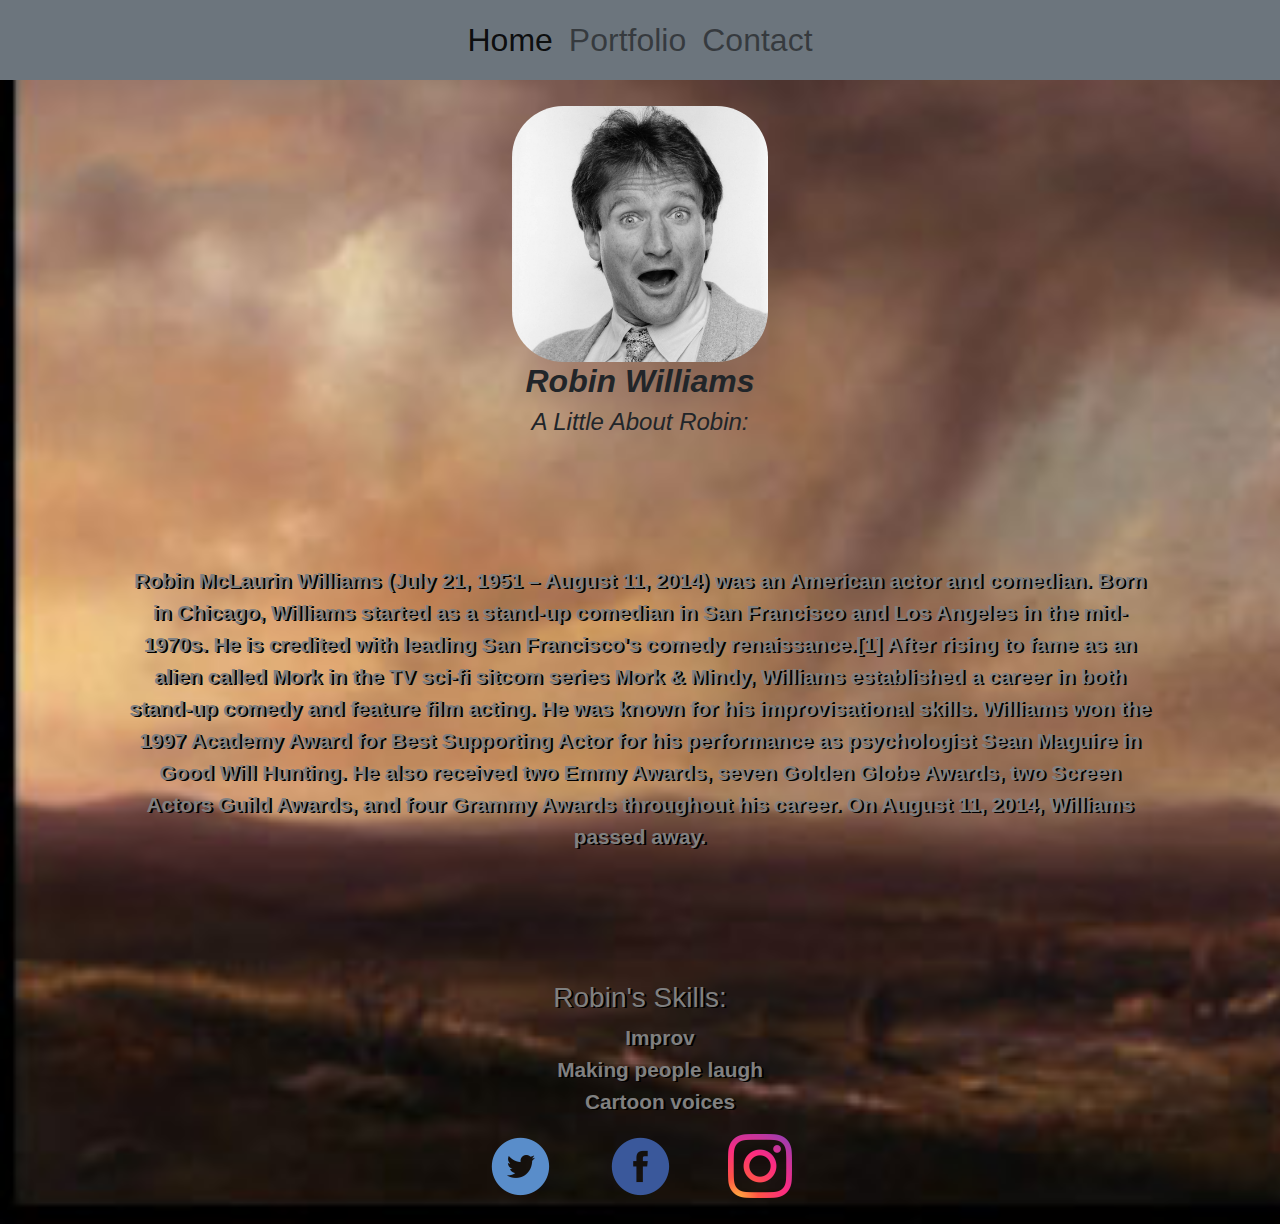
<file: index.html>
<!DOCTYPE html>
<html lang="en">
<head>
    <meta charset="UTF-8">
    <meta name="viewport" content="width=device-width, initial-scale=1.0">
    <meta http-equiv="X-UA-Compatible" content="ie=edge">
    <title>Responsive Project</title>
    
    <link rel="stylesheet" href="https://stackpath.bootstrapcdn.com/bootstrap/4.3.1/css/bootstrap.min.css" integrity="sha384-ggOyR0iXCbMQv3Xipma34MD+dH/1fQ784/j6cY/iJTQUOhcWr7x9JvoRxT2MZw1T" crossorigin="anonymous">
    <link rel="stylesheet" type="text/css" href="style.css">
</head>
<body class="color">
  
    <nav class=" nav navbar navbar-expand-lg navbar-light bg-secondary">
            <!-- <a class="navbar-brand" href="#">Navbar</a> -->
            <button class="navbar-toggler" type="button" data-toggle="collapse" data-target="#navbarNavAltMarkup" aria-controls="navbarNavAltMarkup" aria-expanded="false" aria-label="Toggle navigation">
              <span class="navbar-toggler-icon"></span>
            </button>
            <div class="collapse navbar-collapse" id="navbarNavAltMarkup">
              <div class="navbar-nav">
                <a class="nav-item nav-link active" href="index.html">Home <span class="sr-only">(current)</span></a>
                <a class="nav-item nav-link" href="portfolio.html">Portfolio</a>
                <a class="nav-item nav-link" href="contact.html">Contact</a>
              </div>
            </div>
          </nav>

    <section>
        <div>
            <img src="./images/robin.jpg" id="mainImage"><br>
            <h1 id="theMan">Robin Williams</h1>
        </div>
    </section>
    <section>
        <div>
            <h4 style="font-style:italic;">A Little About Robin:</h4>
                <p>Robin McLaurin Williams (July 21, 1951 – August 11, 2014) was an American actor and comedian. Born in Chicago, Williams started as a stand-up comedian in San Francisco and Los Angeles in the mid-1970s. He is credited with leading San Francisco's comedy renaissance.[1] After rising to fame as an alien called Mork in the TV sci-fi sitcom series Mork & Mindy, Williams established a career in both stand-up comedy and feature film acting. He was known for his improvisational skills.
                Williams won the 1997 Academy Award for Best Supporting Actor for his performance as psychologist Sean Maguire in Good Will Hunting. He also received two Emmy Awards, seven Golden Globe Awards, two Screen Actors Guild Awards, and four Grammy Awards throughout his career. On August 11, 2014, Williams passed away.</p>
        </div>
    </section>

    <section>
        <div class="big">
            <h3 id= "skillsHeader">Robin's Skills:</h3>
            <ol class="skillsList">
                <li>Improv</li>
                <li>Making people laugh</li>
                <li>Cartoon voices</li>
            </ol>
        </div>
    </section>

    <footer>
        <a href="https://twitter.com/robinwiliiams_?lang=en"><img src="images/twitter.png"></a>
        <a href="https://www.facebook.com/Robin-Williams-1951-2014-1467215200198331/"><img src="images/fb.png"></a>
        <a href="https://www.instagram.com/therobinwilliams/?hl=en"><img src="images/insta.png"></a>
    </footer>

    <script src="https://code.jquery.com/jquery-3.3.1.slim.min.js" integrity="sha384-q8i/X+965DzO0rT7abK41JStQIAqVgRVzpbzo5smXKp4YfRvH+8abtTE1Pi6jizo" crossorigin="anonymous"></script>
<script src="https://cdnjs.cloudflare.com/ajax/libs/popper.js/1.14.7/umd/popper.min.js" integrity="sha384-UO2eT0CpHqdSJQ6hJty5KVphtPhzWj9WO1clHTMGa3JDZwrnQq4sF86dIHNDz0W1" crossorigin="anonymous"></script>
<script src="https://stackpath.bootstrapcdn.com/bootstrap/4.3.1/js/bootstrap.min.js" integrity="sha384-JjSmVgyd0p3pXB1rRibZUAYoIIy6OrQ6VrjIEaFf/nJGzIxFDsf4x0xIM+B07jRM" crossorigin="anonymous"></script>
</body>
</html>
</file>
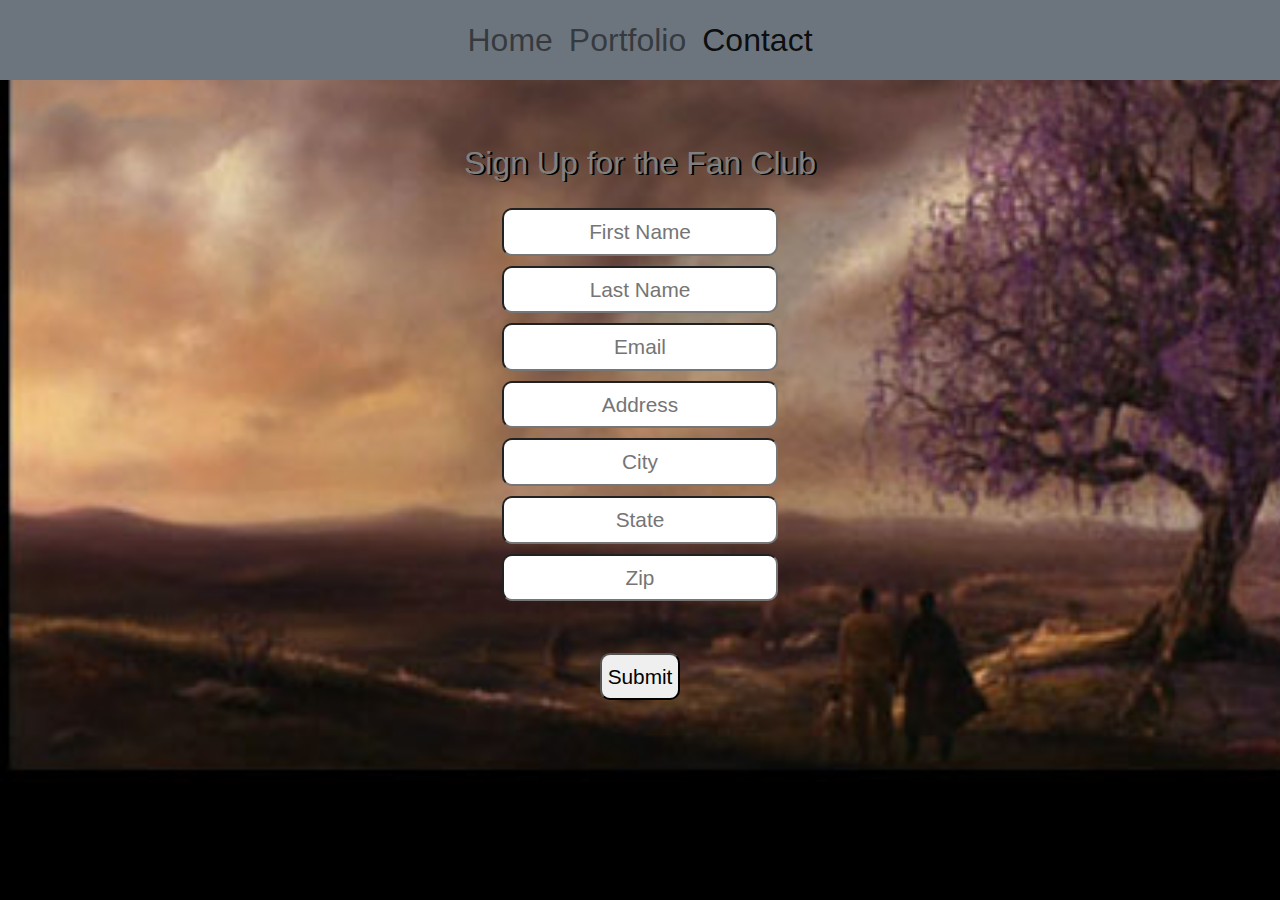
<file: contact.html>
<!DOCTYPE html>
<html lang="en">
<head>
    <meta charset="UTF-8">
    <meta name="viewport" content="width=device-width, initial-scale=1.0">
    <meta http-equiv="X-UA-Compatible" content="ie=edge">
    <title>Robin Williams - Contact</title>
    
    <link rel="stylesheet" href="https://stackpath.bootstrapcdn.com/bootstrap/4.3.1/css/bootstrap.min.css" integrity="sha384-ggOyR0iXCbMQv3Xipma34MD+dH/1fQ784/j6cY/iJTQUOhcWr7x9JvoRxT2MZw1T" crossorigin="anonymous">
    <link rel="stylesheet" type="text/css" href="style.css">
  </head>
<body class="color">
        <nav class=" nav navbar navbar-expand-lg navbar-light bg-secondary">
                <button class="navbar-toggler" type="button" data-toggle="collapse" data-target="#navbarNavAltMarkup" aria-controls="navbarNavAltMarkup" aria-expanded="false" aria-label="Toggle navigation">
                  <span class="navbar-toggler-icon"></span>
                </button>
                <div class="collapse navbar-collapse" id="navbarNavAltMarkup">
                  <div class="navbar-nav">
                    <a class="nav-item nav-link " href="index.html">Home <span class="sr-only">(current)</span></a>
                    <a class="nav-item nav-link" href="portfolio.html">Portfolio</a>
                    <a class="nav-item nav-link active" href="contact.html">Contact</a>
                  </div>
                </div>
              </nav>

    <section>
        <div class="big">   <br> <br>
            <h2 >Sign Up for the Fan Club</h2>
            <form class="form">
                <input type="text" placeholder="First Name"></label><br>
                <input type="text" placeholder="Last Name"></label><br>
                <input type="text" placeholder="Email"></label><br>
                <input type="text" placeholder="Address"></label><br>
                <input type="text" placeholder="City"></label><br>
                <input type="text" placeholder="State"></label><br>
                <input type="text" placeholder="Zip"></label><br><br>
                <input type="submit" value="Submit">
            </form>
        </div>
    </section>

<br>
<br>
<br>
</file>
<file: style.css>
*{
    align-items: center;
    justify-content: center;
    text-align: center;
    box-sizing: border-box;
    
}

.form input {
    margin-bottom: 10px;
    border-radius: 10px;
}
 
.color {
    background-color: black;

    background-image: url(./images/dreams.jpg); background-size:cover; background-repeat: no-repeat;
} 

#all img {
    max-width: 20%;
}

#mainImage {
    margin-top: 2%;
    max-width: 20%;
  height: auto;
  border-radius: 20%;
    }

    p {
        margin: 10%;
        line-height: 1.2em;
    }
    li {
        list-style: none;
    }

@media only screen
and (min-device-width: 414px)
and (max-device-width: 736px)
and (-webkit-min-device-pixel-ratio: 3) {



     /* .films > img{
        max-width: 100%;
    
        justify-content: space-between;
        padding: 10px;
    }
    
.imageContainer {
    display: flex;
    flex-wrap: wrap;
    /* align-items: center; */
  /* justify-content: space-between; */
  /* flex-direction: column; */


    .color {
        background-color: black;
    
        background-image: url(./images/twitter.png); background-size:cover; background-repeat: no-repeat;
    } 

}

@media only screen
and (min-device-width: 768px)
and (max-device-width: 1024px)
and (-webkit-min-device-pixel-ratio: 2) {

    /* .films > img{
        max-width: 100%;
    
        justify-content: space-between;
        padding: 10px;
    } */

    
#bg-secondary {
    font-size: 4em;
}

    .imageContainer {
        display: flex;
        flex-wrap: wrap;
        /* align-items: center; */
      /* justify-content: space-between; */
      /* flex-direction: column; */
      justify-content: space-evenly;
    }

    .color {
        background-color: white;
    
        background-image: url(./images/insta.png); background-size:cover; background-repeat: no-repeat;
    } 

}

@media screen
and (min-device-width: 1200px)
and (max-device-width: 1600px)
and (-webkit-min-device-pixel-ratio: 1) {

    
.imageContainer {
    display: flex;
    flex-wrap: wrap;
    /* align-items: center; */
  /* justify-content: space-between; */
  /* flex-direction: column; */
  justify-content: space-evenly;
}
 
.imageContainer img {
    
    /* flex-basis: 27%; */
    max-width: 30%;
    height: auto;
    /* align-items: center; */
  /* justify-content: space-between; */
  /* flex-direction: column; */
  justify-content: space-evenly;
}


}

#theMan {
    font-size: 2em;
    font-style: oblique;
    font-weight: bold;
}
   .films > img{
        max-width: 100%;
    
        justify-content: space-between;
        padding: 10px;
    }

.films img:hover {
    opacity: 0.5;
  filter: alpha(opacity=50);
} 

.nav {
    text-align: center;
    align-items: center;
    justify-content: center;
    font-size: 2em;

}

.form {

    line-height:  200%;
    margin-top: 2%;
    
}

footer a {
    padding: 2%;
}

footer {
    padding-bottom: 2%;
}

.skillsList {
    text-align: center;
    font-weight: 900;
}

p {
    line-height: 2rem;
    font-size: 1.3em;
    font-weight: 600;
    color: grey;
    text-shadow: 2px 1px black;

}

.big {

    line-height: 2rem;
    font-size: 1.3em;
    font-weight: 600;
    color: grey;
    text-shadow: 2px 1px black;
}
</file>
